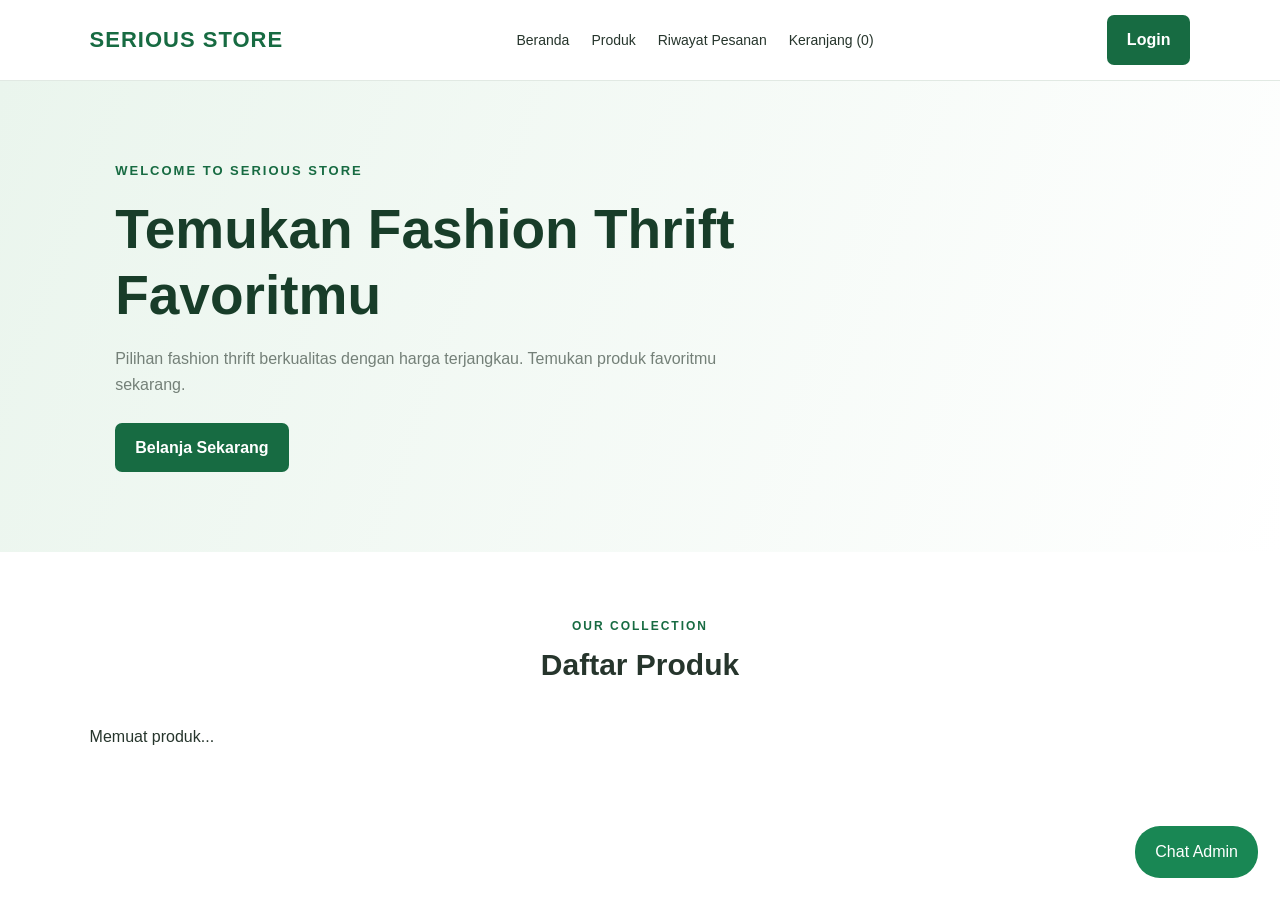
<file: index.html>
<!DOCTYPE html>
<html lang="id">
<head>
    <meta charset="UTF-8">
    <meta name="viewport" content="width=device-width, initial-scale=1.0">
    <title>SERIOUS STORE</title>
    <link rel="stylesheet" href="./style.css">
</head>
<body>

<header class="navbar">
    <a href="index.html" class="logo">SERIOUS STORE</a>

    <nav>
        <a href="#home">Beranda</a>
        <a href="#products">Produk</a>

        <a href="admin.html" id="adminDashboardLink" hidden>
            Dashboard Admin
        </a>

        <button id="historyButton" class="nav-button">
            Riwayat Pesanan
        </button>

        <button id="cartButton" class="nav-button">
            Keranjang (<span id="cartCount">0</span>)
        </button>
    </nav>

    <div id="loginButton">
        <button class="primary-button" id="openLoginButton">Login</button>
    </div>

    <div id="userProfile" class="user-profile" hidden>
        <button id="profileButton" class="profile-button">
            <span id="userInitial">U</span>
            <span id="userName">Pengguna</span>
        </button>

        <div id="profileDropdown" class="profile-dropdown" hidden>
            <div class="profile-info">
                <span id="userInitialLarge">U</span>
                <div>
                    <strong id="profileName">Pengguna</strong>
                    <p id="profileEmail"></p>
                </div>
            </div>

            <p id="profileRole">Pelanggan</p>
            <button id="userLogoutButton">Logout</button>
        </div>
    </div>
</header>

<main>
    <section class="hero" id="home">
        <div>
            <p class="hero-label">WELCOME TO SERIOUS STORE</p>
            <h1>Temukan Fashion Thrift Favoritmu</h1>
            <p>
                Pilihan fashion thrift berkualitas dengan harga terjangkau.
                Temukan produk favoritmu sekarang.
            </p>
            <a href="#products" class="primary-button">Belanja Sekarang</a>
        </div>
    </section>

    <section class="products-section" id="products">
        <div class="section-heading">
            <p>OUR COLLECTION</p>
            <h2>Daftar Produk</h2>
        </div>

        <div id="productList" class="product-grid">
            <p>Memuat produk...</p>
        </div>
    </section>
</main>

<!-- MODAL LOGIN DAN REGISTER -->
<div id="authModal" class="modal" hidden>
    <div class="modal-content">
        <button type="button" class="close-button" id="closeAuthButton" aria-label="Tutup">×</button>

        <h2 id="authTitle">Login</h2>

        <form id="authForm">
            <div id="registerNameField" hidden>
                <label for="registerName">Nama Lengkap</label>
                <input id="registerName" type="text">
            </div>

            <label for="authEmail">Email</label>
            <input id="authEmail" type="email" required>

            <label for="authPassword">Password</label>
            <input id="authPassword" type="password" required>

            <button type="submit" class="primary-button" id="authSubmitButton">
                Login
            </button>
        </form>

        <p id="authMessage"></p>

        <p class="auth-switch">
            <span id="authSwitchText">Belum punya akun?</span>
            <button id="authSwitchButton" type="button">Daftar</button>
        </p>
    </div>
</div>

<!-- MODAL KERANJANG -->
<div id="cartModal" class="modal" hidden>
    <div class="modal-content">
        <button type="button" class="close-button" id="closeCartButton" aria-label="Tutup">×</button>

        <h2>Keranjang Belanja</h2>

        <div id="cartItems"></div>

        <div class="cart-total">
            <strong>Total:</strong>
            <strong id="cartTotal">Rp0</strong>
        </div>

        <button id="checkoutButton" class="primary-button">
            Lanjut Checkout
        </button>
    </div>
</div>

<!-- MODAL CHECKOUT -->
<div id="checkoutModal" class="modal" hidden>
    <div class="modal-content">
        <button type="button" class="close-button" id="closeCheckoutButton" aria-label="Tutup">×</button>

        <h2>Alamat Pengiriman</h2>

        <form id="shippingForm">
            <label for="shippingName">Nama Penerima</label>
            <input id="shippingName" type="text" required>

            <label for="shippingPhone">Nomor HP</label>
            <input id="shippingPhone" type="tel" required>

            <label for="shippingAddress">Alamat Lengkap</label>
            <textarea id="shippingAddress" required></textarea>

            <label for="shippingCity">Kota/Kabupaten</label>
            <input id="shippingCity" type="text" required>

            <label for="shippingPostalCode">Kode Pos</label>
            <input id="shippingPostalCode" type="text" required>

            <label for="shippingNotes">Catatan Pengiriman</label>
            <textarea id="shippingNotes"></textarea>

            <button type="submit" class="primary-button">
                Lanjut ke Pembayaran
            </button>
        </form>
    </div>
</div>

<!-- MODAL PEMBAYARAN -->
<div id="paymentModal" class="modal" hidden>
    <div class="modal-content">
        <button type="button" class="close-button" id="closePaymentButton" aria-label="Tutup">×</button>

        <h2>Pembayaran</h2>

        <p>Total Pembayaran:</p>
        <h2 id="paymentTotal">Rp0</h2>
        <p id="paymentCountdown" class="payment-countdown"></p>

        <label for="paymentMethod">Metode Pembayaran</label>
        <select id="paymentMethod" required>
            <option value="">Pilih metode pembayaran</option>
            <option value="Transfer Bank">Transfer Bank</option>
            <option value="QRIS">QRIS</option>
            <option value="E-Wallet">E-Wallet</option>
        </select>

        <!-- INFORMASI QRIS -->
        <div id="qrisContainer" hidden>
            <h3>Pembayaran QRIS</h3>

            <img
                src="./qris-demo.png"
                alt="QRIS Demo"
                class="qris-image"
            >

            <p>
                Gambar ini hanya simulasi dan bukan kode pembayaran aktif.
            </p>
        </div>

        <!-- INFORMASI TRANSFER BANK -->
        <div id="transferInfo" hidden>
            <h3>Transfer Bank</h3>
            <p>Silakan pilih bank untuk melihat kode pembayaran simulasi.</p>
        </div>

        <!-- INFORMASI E-WALLET -->
        <div id="ewalletInfo" hidden>
            <h3>E-Wallet</h3>
            <p>Silakan pilih penyedia E-Wallet untuk melihat kode pembayaran simulasi.</p>
        </div>

        <!-- PILIH BANK / E-WALLET -->
        <div id="providerField" hidden>
            <label id="providerLabel" for="paymentProvider">
                Pilih Bank
            </label>

            <select id="paymentProvider">
                <option value="">Pilih penyedia pembayaran</option>
            </select>
        </div>

        <!-- KODE PEMBAYARAN -->
        <div id="paymentCodeBox" hidden>
            <h3 id="paymentCodeTitle">Kode Pembayaran</h3>

            <label id="paymentCodeLabel" for="paymentCode">
                Nomor Pembayaran
            </label>

            <div class="payment-code-row">
                <input
                    id="paymentCode"
                    type="text"
                    readonly
                >

                <button type="button" id="copyCodeButton">
                    Salin
                </button>
            </div>

            <p>
                Kode ini hanya digunakan untuk simulasi prototype.
                Tidak dapat digunakan untuk transaksi sungguhan.
            </p>
        </div>

        <label for="paymentReference">
            Nomor Referensi Pembayaran
        </label>

        <input
            id="paymentReference"
            type="text"
            placeholder="Masukkan nomor referensi jika ada"
        >

        <button
            type="button"
            id="confirmPaymentButton"
            class="primary-button"
        >
            Saya Sudah Membayar
        </button>

        <p id="paymentMessage"></p>
    </div>
</div>

<!-- MODAL RIWAYAT PESANAN -->
<div id="historyModal" class="modal" hidden>
    <div class="modal-content history-content">
        <button type="button" class="close-button" id="closeHistoryButton" aria-label="Tutup">×</button>

        <h2>Riwayat Transaksi</h2>

        <div id="historyList">
            <p>Memuat riwayat transaksi...</p>
        </div>
    </div>
</div>

<!-- MODAL STRUK -->
<div id="receiptModal" class="modal" hidden>
    <div class="modal-content">
        <button type="button" class="close-button" id="closeReceiptButton" aria-label="Tutup">×</button>

        <div id="receiptContent"></div>

        <button type="button" id="printReceiptButton" class="primary-button">
            Cetak Struk
        </button>

        <button type="button" id="closeReceiptBottomButton" class="secondary-button">
            Tutup
        </button>
    </div>
</div>

<!-- MODAL PRODUK (TAMBAHAN BARU) -->
<div id="productModal" class="modal" hidden>
    <div class="modal-content" style="max-width: 500px;">
        <span class="close-button">&times;</span>
        <div id="productModalContent">
            <!-- Konten detail produk akan di-render di sini oleh JavaScript -->
        </div>
    </div>
</div>

<!-- Tombol untuk membuka chat -->
<button type="button" id="chatToggleButton">
    Chat Admin
    <span id="chatBadge" hidden>0</span>
</button>

<!-- Panel percakapan -->
<section id="chatPanel" hidden>
    <header>
        <strong>Chat dengan Admin</strong>
        <button type="button" id="chatCloseButton">×</button>
    </header>

    <div id="chatMessages">
        <p class="chat-empty">
            Silakan login untuk chat dengan admin.
        </p>
    </div>

    <form id="chatForm">
        <input
            type="text"
            id="chatInput"
            placeholder="Tulis pesan..."
            autocomplete="off"
            required
        >

        <button type="submit" id="chatSendButton">
            Kirim
        </button>
    </form>
</section>

<!-- JavaScript chat pelanggan -->
<script type="module" src="./chat.js"></script>
<script type="module" src="./app.js"></script>

</body>
</html>
</file>
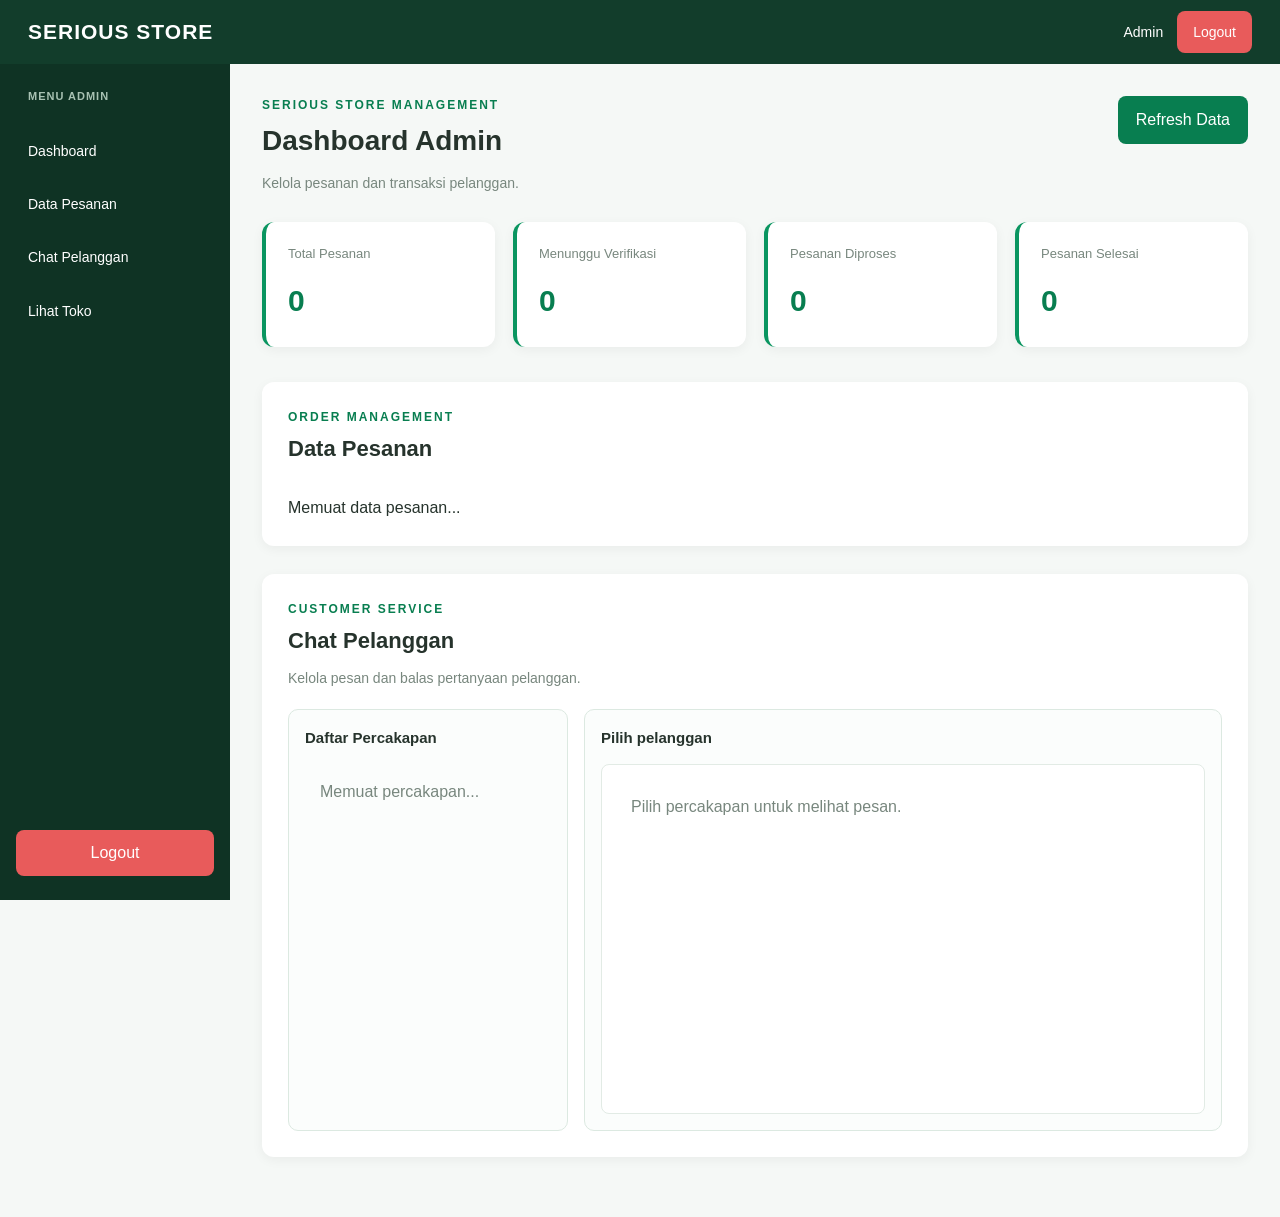
<file: admin.html>
<!DOCTYPE html>
<html lang="id">
<head>
    <meta charset="UTF-8">
    <meta name="viewport" content="width=device-width, initial-scale=1.0">
    <title>Admin Dashboard - SERIOUS STORE</title>

    <link rel="stylesheet" href="./style.css">
    <link rel="stylesheet" href="./admin.css">
</head>

<body class="admin-page">

    <header class="admin-navbar">
        <a href="admin.html" class="admin-logo">SERIOUS STORE</a>

        <div class="admin-account">
            <span id="adminEmail">Admin</span>
            <button id="logoutButton" class="logout-button" type="button">
                Logout
            </button>
        </div>
    </header>

    <div class="admin-layout">

        <aside class="admin-sidebar">
            <h3>Menu Admin</h3>

            <a href="#dashboard">Dashboard</a>
            <a href="#orders">Data Pesanan</a>
            <a href="#adminChatSection">Chat Pelanggan</a>
            <a href="index.html">Lihat Toko</a>

            <button id="sidebarLogoutButton" type="button">
                Logout
            </button>
        </aside>

        <main class="admin-main">

            <!-- DASHBOARD DAN STATISTIK -->
            <section id="dashboard">

                <div class="admin-heading">
                    <div>
                        <p class="admin-subtitle">SERIOUS STORE MANAGEMENT</p>
                        <h1>Dashboard Admin</h1>
                        <p>Kelola pesanan dan transaksi pelanggan.</p>
                    </div>

                    <button id="refreshButton"
                            class="refresh-button"
                            type="button">
                        Refresh Data
                    </button>
                </div>

                <div class="stat-grid">

                    <div class="stat-card">
                        <p>Total Pesanan</p>
                        <h2 id="totalOrders">0</h2>
                    </div>

                    <div class="stat-card">
                        <p>Menunggu Verifikasi</p>
                        <h2 id="waitingOrders">0</h2>
                    </div>

                    <div class="stat-card">
                        <p>Pesanan Diproses</p>
                        <h2 id="processingOrders">0</h2>
                    </div>

                    <div class="stat-card">
                        <p>Pesanan Selesai</p>
                        <h2 id="completedOrders">0</h2>
                    </div>

                </div>
            </section>

            <!-- DATA PESANAN -->
            <section id="orders" class="orders-section">

                <div class="orders-heading">
                    <div>
                        <p class="admin-subtitle">ORDER MANAGEMENT</p>
                        <h2>Data Pesanan</h2>
                    </div>
                </div>

                <p id="message" class="admin-message"></p>

                <div id="ordersList" class="orders-list">
                    <p>Memuat data pesanan...</p>
                </div>

            </section>

            <!-- CHAT PELANGGAN -->
            <section id="adminChatSection" class="orders-section">

                <div class="orders-heading">
                    <div>
                        <p class="admin-subtitle">CUSTOMER SERVICE</p>
                        <h2>Chat Pelanggan</h2>
                        <p>Kelola pesan dan balas pertanyaan pelanggan.</p>
                    </div>

                    <span id="chatUnreadBadge"
                          class="chat-unread-badge"
                          hidden>
                        0
                    </span>
                </div>

                <div class="admin-chat-layout">

                    <div class="chat-thread-panel">
                        <h3>Daftar Percakapan</h3>

                        <div id="chatThreads">
                            <p class="empty-message">
                                Memuat percakapan...
                            </p>
                        </div>
                    </div>

                    <div class="admin-chat-conversation">

                        <h3 id="chatConversationHeader">
                            Pilih pelanggan
                        </h3>

                        <div id="adminChatMessages">
                            <p class="empty-message">
                                Pilih percakapan untuk melihat pesan.
                            </p>
                        </div>

                        <form id="adminChatForm" hidden>

                            <input
                                type="text"
                                id="adminChatInput"
                                placeholder="Balas pesan pelanggan..."
                                autocomplete="off"
                                required
                            >

                            <button
                                type="submit"
                                id="adminChatSendButton">
                                Kirim Balasan
                            </button>

                        </form>

                    </div>
                </div>
            </section>

        </main>
    </div>

    <script type="module" src="./admin.js"></script>
    <script type="module" src="./admin-chat.js"></script>

</body>
</html>
</file>
<file: style.css>
/* =========================================
   SERIOUS STORE - MAIN STYLE
========================================= */

* {
    box-sizing: border-box;
    margin: 0;
    padding: 0;
}

:root {
    --green: #176b42;
    --green-dark: #105332;
    --green-light: #eaf5ed;
    --text: #26352c;
    --muted: #748078;
    --border: #e1e9e3;
    --white: #ffffff;
    --background: #f7faf7;
}

body {
    font-family: Arial, Helvetica, sans-serif;
    color: var(--text);
    background: var(--white);
    line-height: 1.6;
}

button,
input,
textarea,
select {
    font: inherit;
}

button {
    cursor: pointer;
}

a {
    text-decoration: none;
    color: inherit;
}

[hidden] {
    display: none !important;
}

/* =========================================
   NAVBAR
========================================= */

.navbar {
    width: 100%;
    min-height: 75px;
    padding: 15px 7%;
    display: flex;
    align-items: center;
    justify-content: space-between;
    gap: 20px;
    background: white;
    border-bottom: 1px solid var(--border);
    position: sticky;
    top: 0;
    z-index: 100;
}

.logo {
    font-size: 22px;
    font-weight: bold;
    color: var(--green);
    letter-spacing: 1px;
    white-space: nowrap;
}

.navbar nav {
    display: flex;
    align-items: center;
    justify-content: center;
    gap: 22px;
    flex-wrap: wrap;
}

.navbar nav a {
    font-size: 14px;
    color: var(--text);
}

.navbar nav a:hover {
    color: var(--green);
}

.nav-button {
    border: none;
    background: transparent;
    color: var(--text);
    font-size: 14px;
}

.nav-button:hover {
    color: var(--green);
}

.primary-button {
    display: inline-block;
    padding: 12px 20px;
    background: var(--green);
    color: white;
    border: none;
    border-radius: 7px;
    font-weight: bold;
    text-align: center;
    transition: 0.2s;
}

.primary-button:hover {
    background: var(--green-dark);
}

.primary-button:disabled {
    opacity: 0.6;
    cursor: not-allowed;
}

/* Tombol kembali ke dashboard admin */

#adminDashboardLink {
    color: #176b42;
    font-weight: 700;
    text-decoration: none;
    padding: 10px 14px;
    border-radius: 8px;
    transition: 0.3s ease;
}

#adminDashboardLink:hover {
    background-color: #e8f5ed;
    color: #105332;
}

#adminDashboardLink[hidden] {
    display: none !important;
}

/* =========================================
   PROFILE
========================================= */

.user-profile {
    position: relative;
}

.profile-button {
    display: flex;
    align-items: center;
    gap: 9px;
    border: 1px solid var(--border);
    border-radius: 30px;
    background: white;
    padding: 7px 12px;
    color: var(--text);
}

#userInitial,
#userInitialLarge {
    display: inline-flex;
    width: 34px;
    height: 34px;
    align-items: center;
    justify-content: center;
    border-radius: 50%;
    background: var(--green);
    color: white;
    font-weight: bold;
}

.profile-dropdown {
    position: absolute;
    top: 48px;
    right: 0;
    width: 260px;
    padding: 18px;
    background: white;
    border: 1px solid var(--border);
    border-radius: 10px;
    box-shadow: 0 8px 25px rgba(0, 0, 0, 0.12);
    z-index: 200;
}

.profile-info {
    display: flex;
    align-items: center;
    gap: 12px;
}

.profile-info p {
    font-size: 12px;
    color: var(--muted);
    overflow-wrap: anywhere;
}

#profileRole {
    margin: 12px 0;
    color: var(--green);
    font-size: 13px;
    font-weight: bold;
}

#userLogoutButton {
    width: 100%;
    padding: 9px;
    border: none;
    border-radius: 6px;
    background: #fceaea;
    color: #b93636;
}

/* =========================================
   HERO
========================================= */

.hero {
    min-height: 430px;
    padding: 80px 9%;
    display: flex;
    align-items: center;
    background: linear-gradient(110deg, #eaf5ed, #ffffff);
}

.hero > div {
    max-width: 650px;
}

.hero-label {
    color: var(--green);
    font-size: 13px;
    font-weight: bold;
    letter-spacing: 2px;
    margin-bottom: 15px;
}

.hero h1 {
    font-size: clamp(32px, 5vw, 55px);
    line-height: 1.2;
    margin-bottom: 18px;
    color: #183d29;
}

.hero p:not(.hero-label) {
    color: var(--muted);
    margin-bottom: 25px;
}

/* =========================================
   PRODUCTS
========================================= */

.products-section {
    padding: 65px 7%;
}

.section-heading {
    text-align: center;
    margin-bottom: 35px;
}

.section-heading p {
    color: var(--green);
    font-size: 12px;
    font-weight: bold;
    letter-spacing: 2px;
}

.section-heading h2 {
    font-size: 30px;
    margin-top: 5px;
}

.product-grid {
    display: grid;
    grid-template-columns: repeat(4, minmax(0, 1fr));
    gap: 22px;
}

.product-card {
    background: white;
    border: 1px solid var(--border);
    border-radius: 11px;
    overflow: hidden;
    transition: 0.2s;
}

.product-card:hover {
    transform: translateY(-4px);
    box-shadow: 0 8px 20px rgba(0, 0, 0, 0.07);
}

.product-card img,
.product-placeholder {
    width: 100%;
    height: 220px;
    object-fit: cover;
}

.product-placeholder {
    display: flex;
    justify-content: center;
    align-items: center;
    background: var(--green-light);
    color: var(--green);
    font-weight: bold;
}

.product-info {
    padding: 16px;
}

.product-info h3 {
    margin-bottom: 5px;
    font-size: 17px;
}

.product-info p {
    color: var(--muted);
    font-size: 13px;
    margin-bottom: 8px;
}

.product-info label{
    margin: 5px;
}

.product-info select{
    margin: 10px;
}

.product-info strong {
    display: block;
    color: var(--green);
    margin: 12px 0;
}

.product-info button {
    width: 100%;
}

/* =========================================
   PANDUAN UKURAN
========================================= */

.size-guide {
    width: 100%;
    margin-top: 12px;
}

.size-guide-card {
    width: 100%;
    background: #f3f8f4;
    border: 1px solid #d6e8da;
    border-radius: 10px;
    padding: 14px;
}

.product-info .size-guide-card h4 {
    margin: 0 0 12px;
    color: #176b42;
    font-size: 14px;
}

.size-guide-row {
    display: flex;
    justify-content: space-between;
    align-items: center;
    gap: 10px;
    padding: 8px 0;
    border-bottom: 1px solid #dce8df;
    font-size: 13px;
}

.size-guide-row:last-child {
    border-bottom: none;
}

.size-guide-row span {
    color: #555;
}

.product-info .size-guide-row strong {
    display: inline;
    margin: 0;
    color: #176b42;
    white-space: nowrap;
}

/* =========================================
   MODAL
========================================= */

.modal[hidden] {
    display: none !important;
}

.modal {
    position: fixed;
    inset: 0;
    z-index: 1000;
    display: flex;
    justify-content: center;
    align-items: center;
    padding: 20px;
    background: rgba(0, 0, 0, 0.65);
    overflow-y: auto;
}

.modal-content {
    position: relative;
    width: 100%;
    max-width: 450px;
    max-height: 90vh;
    overflow-y: auto;
    padding: 28px;
    margin: auto;
    background: white;
    color: var(--text);
    border-radius: 14px;
    box-shadow: 0 10px 35px rgba(0, 0, 0, 0.2);
}

.modal-content h2 {
    margin-bottom: 18px;
    color: var(--text);
}

.close-button {
    position: absolute;
    top: 8px;
    right: 12px;
    z-index: 10;
    width: 36px;
    height: 36px;
    border: none;
    background: transparent;
    font-size: 27px;
    color: #333;
    line-height: 1;
    cursor: pointer;
}

.close-button:hover {
    color: #c33;
}

/* Tingkatan modal */

#checkoutModal {
    z-index: 1002;
}

#paymentModal {
    z-index: 1005;
}

#receiptModal {
    z-index: 1010;
}

#authModal {
    z-index: 1020;
}

/* =========================================
   AUTH FORM
========================================= */

#authForm {
    display: flex;
    flex-direction: column;
    gap: 10px;
}

#authForm label,
#shippingForm label,
#paymentModal label {
    font-size: 14px;
    font-weight: bold;
}

#authForm input,
#shippingForm input,
#shippingForm textarea,
#paymentMethod,
#paymentProvider,
#paymentReference {
    width: 100%;
    padding: 12px;
    border: 1px solid #d7e2d9;
    border-radius: 7px;
    outline: none;
}

#authForm input:focus,
#shippingForm input:focus,
#shippingForm textarea:focus,
#paymentMethod:focus,
#paymentProvider:focus,
#paymentReference:focus {
    border-color: var(--green);
}

#authForm button {
    margin-top: 10px;
}

.auth-switch {
    margin-top: 15px;
    font-size: 13px;
}

#authSwitchButton {
    border: none;
    background: transparent;
    color: var(--green);
    font-weight: bold;
}

/* =========================================
   CHECKOUT
========================================= */

#shippingForm {
    display: flex;
    flex-direction: column;
    gap: 10px;
}

#shippingForm textarea {
    min-height: 80px;
    resize: vertical;
}

#shippingForm button {
    margin-top: 10px;
}

/* =========================================
   CART
========================================= */

.cart-item {
    display: flex;
    justify-content: space-between;
    align-items: center;
    gap: 12px;
    padding: 15px 0;
    border-bottom: 1px solid var(--border);
}

.cart-item p {
    color: var(--muted);
    font-size: 13px;
}

.cart-actions {
    display: flex;
    align-items: center;
    flex-wrap: wrap;
    gap: 7px;
}

.cart-actions button {
    padding: 6px 10px;
    border: none;
    border-radius: 5px;
    background: var(--green-light);
    color: var(--green);
}

.cart-total {
    display: flex;
    justify-content: space-between;
    margin: 20px 0;
}

#checkoutButton {
    width: 100%;
}

/* =========================================
   PAYMENT
========================================= */

#paymentTotal {
    color: var(--green);
}

#paymentMethod,
#paymentProvider,
#paymentReference {
    margin: 8px 0 15px;
}

#confirmPaymentButton {
    width: 100%;
    margin-top: 15px;
}

#qrisContainer,
#transferInfo,
#ewalletInfo,
#paymentCodeBox {
    margin: 15px 0;
    padding: 15px;
    background: var(--green-light);
    border-radius: 8px;
}

#qrisContainer p,
#transferInfo p,
#ewalletInfo p,
#paymentCodeBox p {
    font-size: 13px;
    color: var(--muted);
}

.payment-code-row {
    display: flex;
    gap: 8px;
    margin: 8px 0;
}

.payment-code-row input {
    flex: 1;
    padding: 10px;
    border: 1px solid #d7e2d9;
    border-radius: 7px;
}

.payment-code-row button {
    padding: 10px 14px;
    border: none;
    border-radius: 7px;
    background: var(--green);
    color: white;
}

.qris-image {
    display: block;
    width: 200px;
    max-width: 100%;
    margin: 15px auto;
}

/* =========================================
   HISTORY
========================================= */

.history-content {
    max-width: 650px;
}

.history-card {
    padding: 16px;
    margin: 15px 0;
    background: #f8fbf8;
    border: 1px solid var(--border);
    border-radius: 9px;
}

.history-card h3 {
    color: var(--green);
    margin-bottom: 10px;
}

.history-card p {
    line-height: 1.6;
    font-size: 14px;
}

.tracking-line {
    padding: 12px;
    margin-top: 12px;
    background: var(--green-light);
    border-radius: 7px;
}

.refund-button {
    padding: 9px 15px;
    margin-top: 10px;
    background: #d94b4b;
    color: white;
    border: none;
    border-radius: 6px;
}

/* =========================================
   RECEIPT
========================================= */

.receipt {
    padding: 15px;
    border: 1px dashed #8da998;
    line-height: 1.7;
}

.receipt h2 {
    color: var(--green);
    text-align: center;
}

.receipt > p:first-of-type {
    text-align: center;
    letter-spacing: 2px;
}

#receiptModal .primary-button {
    width: 100%;
    margin-top: 18px;
}

/* =========================================
   RESPONSIVE
========================================= */

@media (max-width: 1000px) {
    .product-grid {
        grid-template-columns: repeat(3, minmax(0, 1fr));
    }

    .navbar {
        padding: 15px 4%;
    }
}

@media (max-width: 750px) {
    .navbar {
        flex-wrap: wrap;
        justify-content: center;
    }

    .navbar nav {
        width: 100%;
        gap: 13px;
    }

    .product-grid {
        grid-template-columns: repeat(2, minmax(0, 1fr));
    }

    .hero {
        padding: 60px 7%;
    }
}

@media (max-width: 480px) {
    .product-grid {
        grid-template-columns: 1fr;
    }

    .modal {
        padding: 10px;
    }

    .modal-content {
        padding: 23px 18px;
    }

    .cart-item {
        align-items: flex-start;
        flex-direction: column;
    }

    .profile-dropdown {
        right: -40px;
    }
}

/* Tombol Tutup di bawah struk */
.secondary-button {
    width: 100%;
    margin-top: 10px;
    padding: 12px 20px;
    background: white;
    color: var(--green);
    border: 1px solid var(--green);
    border-radius: 7px;
    font-weight: bold;
}

.secondary-button:hover {
    background: var(--green-light);
}

/* Tombol batalkan pesanan */
.cancel-button {
    padding: 9px 15px;
    margin-top: 10px;
    margin-right: 8px;
    background: #fff;
    color: #d94b4b;
    border: 1px solid #d94b4b;
    border-radius: 6px;
}

.cancel-button:hover {
    background: #fceaea;
}

.cancel-button:disabled {
    opacity: 0.6;
    cursor: not-allowed;
}

/* Hitung mundur hold pembayaran */
.payment-countdown {
    margin: 4px 0 14px;
    padding: 8px 12px;
    background: #fff8e6;
    border: 1px solid #f1e0a8;
    border-radius: 7px;
    color: #8a6100;
    font-size: 14px;
    font-weight: bold;
}

.payment-countdown:empty {
    display: none;
}

/* =========================================================
   TAMBAHAN UNTUK FITUR DETAIL PRODUK & HOVER CARD
   ========================================================= */


.product-info {
    padding: 16px;
    display: flex;
    flex-direction: column;
    flex-grow: 1; /* Mengisi sisa ruang kosong di dalam card */
}

.product-info h3 {
    margin-bottom: 8px;
    font-size: 17px;
    line-height: 1.3;
}

.product-info p {
    color: var(--muted);
    font-size: 13px;
    margin-bottom: 15px;
    flex-grow: 1; /* Mendorong elemen harga ke paling bawah */
}

.product-info strong {
    display: block;
    color: var(--green);
    font-size: 17px;
    margin-top: auto; /* Memastikan harga sejajar di bawah, berapapun panjang deskripsinya */
}

/* Styling untuk gambar produk di halaman utama agar seragam */
.product-card img {
    width: 100%;
    height: 200px;
    object-fit: cover;
    border-bottom: 1px solid #eee;
}

/* Tampilan Placeholder jika produk tidak punya gambar */
.product-placeholder {
    width: 100%;
    height: 200px;
    background-color: #f5f5f5;
    color: #bbb;
    display: flex;
    align-items: center;
    justify-content: center;
    font-weight: bold;
    font-size: 1.2em;
    letter-spacing: 1px;
}

/* Styling khusus untuk layout di dalam Modal Detail Produk */
.product-detail-view img {
    max-height: 350px;
    object-fit: contain; /* Agar gambar utuh dan tidak terpotong di dalam pop-up */
    background-color: #fafafa;
    border: 1px solid #eee;
}

.product-detail-view h2 {
    font-size: 1.5em;
    line-height: 1.2;
}

.product-detail-view h3 {
    font-size: 1.3em;
    /* Sesuaikan warnanya dengan tema website Anda (misal hijau/biru) */
    color: #176b42; 
}

/* CHAT PELANGGAN */
#chatToggleButton {
    position: fixed;
    right: 22px;
    bottom: 22px;
    background: #198754;
    color: white;
    border: none;
    border-radius: 25px;
    padding: 13px 20px;
    cursor: pointer;
    z-index: 1000;
}

#chatPanel {
    position: fixed;
    right: 22px;
    bottom: 85px;
    width: 330px;
    height: 420px;
    background: white;
    border: 1px solid #ddd;
    border-radius: 12px;
    box-shadow: 0 5px 20px #0002;
    z-index: 1000;
    overflow: hidden;
}

#chatPanel[hidden] {
    display: none;
}

#chatPanel header {
    background: #198754;
    color: white;
    padding: 15px;
    display: flex;
    justify-content: space-between;
}

#chatMessages {
    height: 300px;
    padding: 12px;
    overflow-y: auto;
}

#chatForm {
    display: flex;
    padding: 10px;
    gap: 6px;
}

#chatInput {
    flex: 1;
    min-width: 0;
    padding: 9px;
}

.chat-bubble {
    padding: 10px;
    margin: 8px 0;
    border-radius: 10px;
    max-width: 85%;
    overflow-wrap: anywhere;
}

.chat-user {
    background: #dcf8e7;
    margin-left: auto;
}

.chat-admin {
    background: #eee;
    margin-right: auto;
}

.chat-bubble time {
    display: block;
    font-size: 10px;
    margin-top: 5px;
    color: #666;
}
</file>
<file: admin.css>
/* =========================================
   SERIOUS STORE - ADMIN DASHBOARD
========================================= */

body.admin-page {
    margin: 0;
    min-height: 100vh;
    background: #f5f8f6;
    color: #26332c;
    font-family: Arial, Helvetica, sans-serif;
}

.admin-page * {
    box-sizing: border-box;
}

/* NAVBAR */

.admin-navbar {
    position: sticky;
    top: 0;
    z-index: 100;
    height: 64px;
    padding: 0 28px;
    display: flex;
    align-items: center;
    justify-content: space-between;
    background: #123d2b;
    color: white;
}

.admin-logo {
    color: white;
    font-size: 21px;
    font-weight: bold;
    letter-spacing: 1px;
    text-decoration: none;
}

.admin-account {
    display: flex;
    align-items: center;
    gap: 14px;
    font-size: 14px;
}

.logout-button,
#sidebarLogoutButton {
    padding: 10px 16px;
    background: #e85b5b;
    color: white;
    border: none;
    border-radius: 8px;
    cursor: pointer;
}

/* LAYOUT */

.admin-layout {
    display: grid;
    grid-template-columns: 230px minmax(0, 1fr);
    min-height: calc(100vh - 64px);
}

.admin-sidebar {
    position: sticky;
    top: 64px;
    align-self: start;
    height: calc(100vh - 64px);
    padding: 24px 16px;
    display: flex;
    flex-direction: column;
    gap: 7px;
    background: #0f3324;
}

.admin-sidebar h3 {
    margin: 0 0 15px;
    padding: 0 12px;
    color: #a8c2b3;
    font-size: 11px;
    letter-spacing: 1px;
    text-transform: uppercase;
}

.admin-sidebar a {
    display: block;
    padding: 12px;
    border-radius: 8px;
    color: white;
    font-size: 14px;
    text-decoration: none;
}

.admin-sidebar a:hover {
    background: #087e50;
}

.admin-sidebar #sidebarLogoutButton {
    width: 100%;
    margin-top: auto;
}

.admin-main {
    min-width: 0;
    padding: 32px;
}

/* HEADING */

.admin-heading {
    display: flex;
    justify-content: space-between;
    align-items: flex-start;
    gap: 20px;
    margin-bottom: 28px;
}

.admin-heading h1 {
    margin: 4px 0 8px;
    font-size: 28px;
}

.admin-heading p {
    color: #78877e;
    font-size: 14px;
}

.admin-subtitle {
    color: #087e50 !important;
    font-size: 12px !important;
    font-weight: bold;
    letter-spacing: 2px;
}

.refresh-button {
    padding: 11px 18px;
    background: #087e50;
    color: white;
    border: none;
    border-radius: 8px;
    cursor: pointer;
}

/* STATISTIK */

.stat-grid {
    display: grid;
    grid-template-columns: repeat(4, minmax(0, 1fr));
    gap: 18px;
    margin-bottom: 35px;
}

.stat-card {
    padding: 22px;
    background: white;
    border-left: 4px solid #0a9560;
    border-radius: 12px;
    box-shadow: 0 3px 12px rgba(0, 0, 0, 0.05);
}

.stat-card p {
    margin: 0 0 12px;
    color: #78877e;
    font-size: 13px;
}

.stat-card h2 {
    margin: 0;
    color: #087e50;
    font-size: 30px;
}

/* PESANAN */

.orders-section {
    margin-bottom: 28px;
    padding: 26px;
    background: white;
    border-radius: 12px;
    box-shadow: 0 3px 12px rgba(0, 0, 0, 0.05);
}

.orders-heading {
    display: flex;
    justify-content: space-between;
    align-items: center;
    margin-bottom: 20px;
}

.orders-heading h2 {
    margin: 4px 0 8px;
    font-size: 22px;
}

.orders-heading p {
    color: #78877e;
    font-size: 14px;
}

.admin-message {
    margin-bottom: 14px;
    color: #087e50;
    font-size: 14px;
}

.empty-message {
    padding: 15px;
    color: #78877e;
}

.order-card {
    margin-bottom: 16px;
    padding: 20px;
    background: white;
    border: 1px solid #e6eee9;
    border-radius: 10px;
    overflow-wrap: anywhere;
}

.order-card h3 {
    color: #087e50;
}

.order-card h4 {
    margin: 12px 0 8px;
    color: #26332c;
}

.order-card p {
    margin: 7px 0;
    font-size: 14px;
    line-height: 1.6;
}

.order-card hr {
    margin: 15px 0;
    border: none;
    border-top: 1px solid #e6eee9;
}

/* VERIFIKASI PEMBAYARAN */

.admin-verification {
    margin-top: 14px;
    padding: 15px;
    background: #fff8e6;
    border: 1px solid #f1e0a8;
    border-radius: 8px;
}

.verify-button,
.reject-button,
.update-button {
    padding: 10px 15px;
    margin: 5px 5px 5px 0;
    color: white;
    border: none;
    border-radius: 7px;
    cursor: pointer;
}

.verify-button,
.update-button {
    background: #087e50;
}

.reject-button {
    background: #d94b4b;
}

.verify-button:disabled,
.reject-button:disabled,
.update-button:disabled {
    opacity: 0.6;
    cursor: not-allowed;
}

.order-status {
    display: flex;
    flex-wrap: wrap;
    gap: 10px;
    margin-top: 14px;
}

.order-status select {
    flex: 1;
    min-width: 180px;
    padding: 10px;
    border: 1px solid #d5e0d9;
    border-radius: 7px;
}

/* CHAT ADMIN */

.chat-unread-badge {
    padding: 7px 12px;
    color: white;
    background: #e85b5b;
    border-radius: 20px;
    font-size: 13px;
}

.admin-chat-layout {
    display: grid;
    grid-template-columns: 280px minmax(0, 1fr);
    gap: 16px;
    min-width: 0;
}

.chat-thread-panel,
.admin-chat-conversation {
    min-width: 0;
    padding: 16px;
    background: #fbfdfc;
    border: 1px solid #dce9e1;
    border-radius: 10px;
}

.chat-thread-panel h3,
.admin-chat-conversation h3 {
    margin: 0 0 14px;
    font-size: 15px;
}

#chatThreads {
    max-height: 480px;
    overflow-y: auto;
}

.chat-thread {
    display: block;
    width: 100%;
    margin-bottom: 8px;
    padding: 12px;
    text-align: left;
    background: white;
    border: 1px solid #dce9e1;
    border-radius: 8px;
    cursor: pointer;
    overflow-wrap: anywhere;
}

.chat-thread:hover,
.chat-thread.active {
    background: #e5f5eb;
    border-color: #198754;
}

.chat-thread strong {
    display: block;
    color: #123d2b;
}

.chat-thread small {
    display: block;
    margin-top: 6px;
    color: #68766e;
}

.chat-thread .thread-unread {
    float: right;
    padding: 3px 7px;
    color: white;
    background: #e85b5b;
    border-radius: 20px;
    font-size: 11px;
}

#adminChatMessages {
    height: 350px;
    padding: 14px;
    overflow-y: auto;
    background: white;
    border: 1px solid #e2ebe5;
    border-radius: 8px;
}

.admin-chat-message {
    width: fit-content;
    max-width: 80%;
    margin-bottom: 12px;
    padding: 10px 13px;
    border-radius: 10px;
    overflow-wrap: anywhere;
}

.admin-chat-message p {
    margin: 0;
    line-height: 1.5;
}

.admin-chat-message small {
    display: block;
    margin-top: 6px;
    color: #65736a;
    font-size: 10px;
}

.chat-from-user {
    margin-right: auto;
    background: #eeeeee;
}

.chat-from-admin {
    margin-left: auto;
    background: #dcf8e7;
}

#adminChatForm {
    display: flex;
    gap: 8px;
    margin-top: 12px;
}

#adminChatForm[hidden] {
    display: none !important;
}

#adminChatInput {
    flex: 1;
    min-width: 0;
    padding: 12px;
    border: 1px solid #ccd9d0;
    border-radius: 8px;
}

#adminChatSendButton {
    padding: 10px 16px;
    color: white;
    background: #087e50;
    border: none;
    border-radius: 8px;
    cursor: pointer;
}

#adminChatSendButton:disabled {
    opacity: 0.6;
    cursor: not-allowed;
}

/* RESPONSIVE */

@media (max-width: 1000px) {
    .stat-grid {
        grid-template-columns: repeat(2, minmax(0, 1fr));
    }
}

@media (max-width: 700px) {
    .admin-layout {
        grid-template-columns: 1fr;
    }

    .admin-sidebar {
        position: static;
        height: auto;
        flex-direction: row;
        flex-wrap: wrap;
        align-items: center;
        padding: 12px;
    }

    .admin-sidebar h3 {
        display: none;
    }

    .admin-sidebar #sidebarLogoutButton {
        width: auto;
        margin-top: 0;
    }

    .admin-main {
        padding: 20px 14px;
    }

    .admin-heading {
        flex-direction: column;
    }

    .admin-navbar {
        padding: 0 15px;
    }

    #adminEmail {
        display: none;
    }

    .admin-chat-layout {
        grid-template-columns: 1fr;
    }
}

@media (max-width: 480px) {
    .stat-grid {
        grid-template-columns: 1fr;
    }

    .orders-section {
        padding: 16px;
    }

    #adminChatForm {
        flex-direction: column;
    }

    #adminChatSendButton {
        width: 100%;
    }
}
</file>
